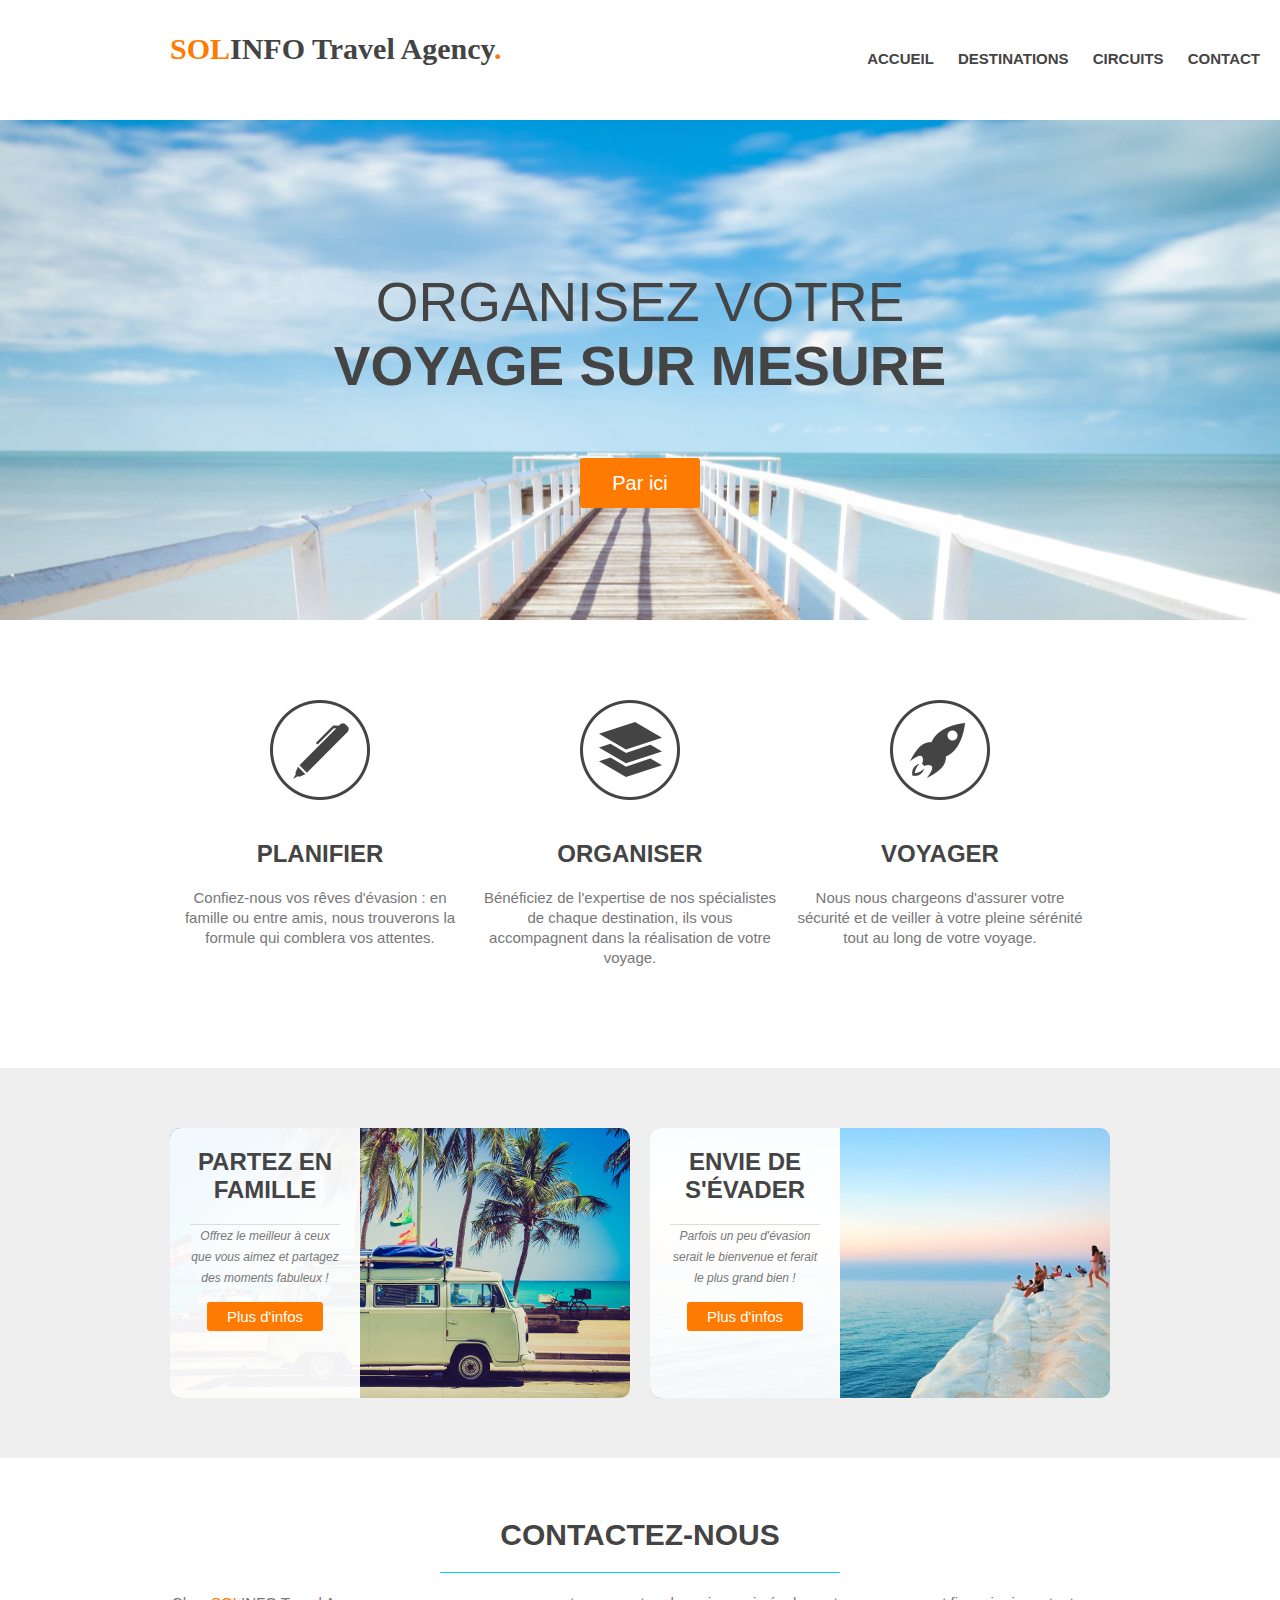
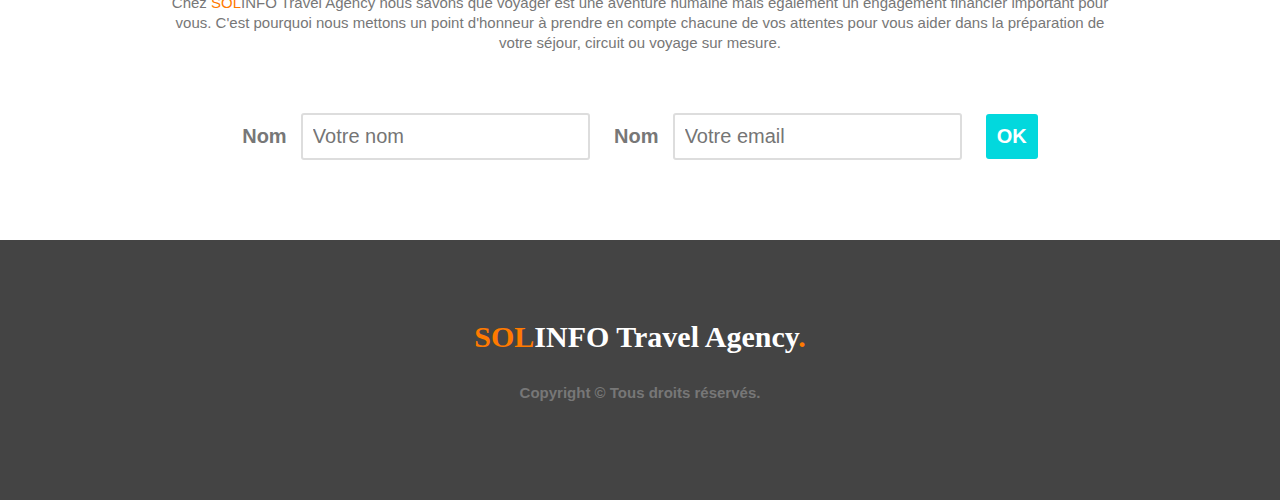
<file: index.html>
<!DOCTYPE html>
<html>
    <head>
        <title>Solinfo Travel Agency</title>
        <meta charset="utf-8">
        <link rel="stylesheet" href="style.css">
    </head>
    <body>
        <header>
            <div class="wrapper">
                <h1><span class="orange">SOL</span>INFO Travel Agency<span class="orange">.</span></h1>
            </div>
            <nav>
                <ul>
                    <li><a href="#image-principale">Accueil</a></li>
                    <li><a href="#etapes">Destinations</a></li>
                    <li><a href="#possibiltes">Circuits</a></li>
                    <li><a href="#contact">Contact</a></li>
                </ul>
            </nav>
        </header>
        
        <!--------------------------------------------------------->
        <section id="image-principale">
            <div class="wrapper">
                <h2>Organisez votre<br><strong>voyage sur mesure</strong></h2>
                <a href="#" class="boutton1">Par ici</a>
            </div>
        </section>

        <!----------------------------------------------------->
        <section id="etapes">
            <div class="wrapper">
                <ul>
                    <li id="etape-1">
                        <h4>Planifier</h4>
                        <p>Confiez-nous vos rêves d'évasion : en famille ou entre amis, nous trouverons la formule qui comblera vos attentes.</p>
                    </li>

                    <li id="etape-2">
                        <h4>Organiser</h4>
                        <p>Bénéficiez de l'expertise de nos spécialistes de chaque destination, ils vous accompagnent dans la réalisation de votre voyage.</p>
                    </li>
                    
                    <li id="etape-3">
                        <h4>Voyager</h4>
                        <p>Nous nous chargeons d'assurer votre sécurité et de veiller à votre pleine sérénité tout au long de votre voyage.</p>
                    </li>
                    <div class="clear"></div>
                </ul>
            </div>

        </section>

        <!------------------------------------------------->
        
        <section id="possibiltes">
            <div class="wrapper">
                <article style="background-image: url('images/image-1.jpg');">
                    <div class="overlay">
                        <h4>Partez en famille</h4>
                        <p><small>Offrez le meilleur à ceux que vous aimez et partagez des moments fabuleux !</small></p>
                    <a href="#" class="boutton2">Plus d'infos</a>
                    </div>
                    
                </article>

                <article style="background-image: url('images/image-2.jpg');">
                    <div class="overlay">
                        <h4>Envie de s'évader</h4>
                        <p><small>Parfois un peu d'évasion serait le bienvenue et ferait le plus grand bien !</small></p>
                       <a href="#" class="boutton2">Plus d'infos</a>
                    </div>
                 
                </article>

                <div class="clear"></div>
                  
            </div>
        </section>

        <section id="contact">
            <div class="wrapper">
                <h3>Contactez-nous</h3>
                <p>Chez <span class="orange">SOL</span>INFO Travel Agency nous savons que voyager est une aventure humaine mais également un engagement financier important pour vous. C'est pourquoi nous mettons un point d'honneur à prendre en compte chacune de vos attentes pour vous aider dans la préparation de votre séjour, circuit ou voyage sur mesure.</p>
                <form>
                    <label for="name">Nom</label>
                    <input type="text" id="name" placeholder="Votre nom">

                    <label for="email">Nom</label>
                    <input type="email" id="email" placeholder="Votre email">

                    <input type="submit" value="OK" class="boutton3">
                </form>
            </div>
        </section>

        <footer>
            <div class="wrapper">
                <h1><span class="orange">SOL</span>INFO Travel Agency<span class="orange">.</span></h1>
                <div class="copyright">Copyright © Tous droits réservés.</div>
            </div>
        </footer>
    </body>
</html>
</file>
<file: style.css>
/*---------- SELECTEURS GENERAUX ----------*/
*
{
    margin: 0;
    padding: 0
}

body
{
    font-family : Arial, sans-serif;
    font-size: 15px;
}


h1, h2, h3, h4, h5
{
    color: #444;
}

h1
{
    font-family: 'Create Round', 'Comic Sans MS', serif;
    font-size: 30px;

}


h2
{
    font-size: 55px;
    margin-bottom: 20px;
}

h3{
    font-size: 30px;
}

h4
{    
    font-size: 24px;

}

p{
     line-height: 20px; color:#777;
}

ul{
    list-style:none;
}

a
{
    text-decoration: none;
    color: #444
}

.wrapper
{
    width: 940px;
    margin: 0 auto;
    padding: 0 10px;
}


.clear{clear:both}


small
{
    font-size: 12px;
    font-style: italic;
    text-align: justify;
}

.orange{
    color: #ff7a00
}



/*---------- SELECTEURS DU HEADER ----------*/
header
{
    height: 120px;
}


header h1
{
    float: left;
    margin-top: 32px;
}


header nav
{
    float: right;
    margin-top: 50px ;
}


header nav ul li
{   
    display:inline-block;
}

header nav ul li a
{
    float:left;
    text-transform: uppercase;
    font-weight: bold;
    margin-right: 20px ;
}

header nav ul li a:hover
{
    color:#02d8dd;
}



/*---------- SECTION IMAGE PRINCIPALE ----------*/

#image-principale{
    height: 500px;
    background: url("images/main.jpg") center;
}

#image-principale h2
{
    font-weight: normal;
    text-transform: uppercase;
    text-align: center;
    padding: 150px 0 40px 0;
}

.boutton1
{
    width: 120px;
    height: 50px;
    display: block;
    background: #ff7a00;
    color: #ffffff;
    font-size: 20px;
    margin: 0 auto;
    line-height: 50px;
    text-align: center;
    border-radius:  3px;
}

.boutton1:hover
{
    background: #02d8dd
}


/*---------- SECTION ETAPES ----------*/

#etapes
{
    margin: 80px 0;
}

#etapes ul li
{
    width: 300px;
    float: left;
    padding-top: 140px;
    text-align: center;
    margin-right: 10px;
}

#etapes h4
{
    text-transform: uppercase;
    margin-bottom: 20px;
}


#etapes p
{
    margin-bottom: 20px;
}



#etape-1
{
    background: url("images/steps-icon-1.png") no-repeat top center;
}

#etape-2
{
    background: url("images/steps-icon-2.png") no-repeat top center;
}

#etape-3
{
    background: url("images/steps-icon-3.png") no-repeat top center;
}


/*---------- SELECTEURS POSSIBILITES ----------*/
#possibiltes
{
    background-color: #efefef;
    padding: 60px 0;
}

#possibiltes article
{
    width: 460px;
    height: 270px;
    float: left;
    border-radius:10px
}

#possibiltes article:first-child{
    margin-right: 20px;
}

#possibiltes p
{
    text-align: center;
    margin-bottom: 20px;
      
}

.overlay
{

    background: rgba(255, 255, 255, 0.95 );
    height: 100%; width: 190px;
    padding: 20px;
    border-radius: 10px 0 0 10px;
    box-sizing: border-box;
    text-align: center;
}

article h4
{
    border-bottom:  1px solid #ddd;
    padding-bottom: 20px;
    text-transform: uppercase;
    text-align: center;
}


.boutton2
{
    color: #ffffff;
    background-color: #ff7a00;
    padding: 6px 20px;
    border-radius: 3px;
}

.boutton2:hover
{
    color: #ffffff;
    background-color: #02d8dd;
}


/*---------- SECTION CONTACT ----------*/
#contact
{
    padding: 60px 0;
    text-align:center
}

#contact h3
{
    width: 400px;
    text-transform: uppercase;
    margin: 0 auto 20px auto;
    border-bottom:  1px solid #02d8dd;
    padding-bottom: 20px;
}

form
{
    margin: 60px 0 20px 0;
}

label
{
    font-weight: bold;
    font-size: 20px;
    margin-right: 10px;
    color: #777;
}

input[type="text"], input[type="email"]
{
    padding: 10px;
    font-size: 20px;
    margin-right: 20px;
    border: 2px solid #ddd;
    border-radius: 3px;
}

.boutton3
{
    color:#fff;
    font-size:20px;
    font-weight: bold;
    padding: 11px;
    background-color: #02d8dd;
    border-style: none;
    border-radius: 3px;
}

.boutton3:hover
{
    background-color: #444;
}


/*---------- SECTION FOOTER ----------*/

footer
{
    height: 260px;
    background-color: #444;
}

footer h1
{
    color: #fff;
    text-align: center;
    padding-top: 80px;
}

.copyright
{
    text-align: center;
    font-weight: bold;
    padding-top: 30px;
    color:#777
}
</file>
